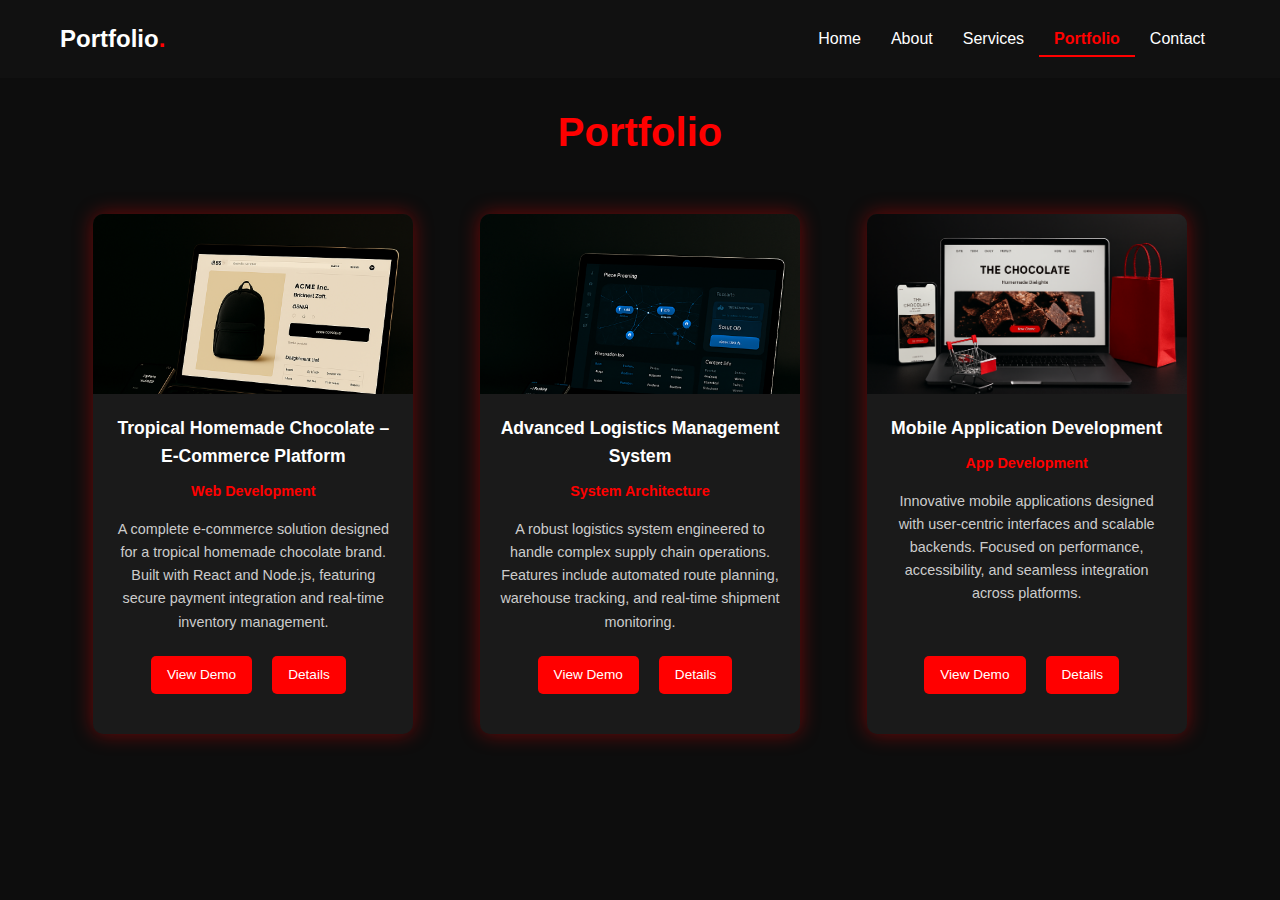
<file: portfolio.html>
<!DOCTYPE html>
<html lang="en">
<head>
  <meta charset="UTF-8">
  <meta name="viewport" content="width=device-width, initial-scale=1.0">
  <title>Portfolio - David Bartzen</title>
  <link rel="stylesheet" href="portfolio.css">
  <link rel="stylesheet" href="style.css">
</head>
<body>
  <!-- Header -->
  <header>
    <div class="logo">Portfolio<span>.</span></div>
    <nav>
      <ul>
        <li><a href="index.html">Home</a></li>
        <li><a href="about.html">About</a></li>
        <li><a href="services.html">Services</a></li>
        <li><a href="portfolio.html" class="active">Portfolio</a></li>
        <li><a href="contact.html">Contact</a></li>
      </ul>
    </nav>
  </header>

  <!-- Portfolio Section -->
  <section id="portfolio" class="portfolio">
    <h2 class="section-title">Portfolio</h2>
    <div class="portfolio-container">
      
      <!-- Project 1 -->
     <div class="portfolio-card">
  <!-- Image on top -->
  <div class="card-image">
    <img src="Ecommerce.png" alt="E-Commerce Project">
  </div>
  <!-- Content below -->
  <div class="card-content">
    <h3>Tropical Homemade Chocolate – E‑Commerce Platform</h3>
    <span class="category">Web Development</span>
    <p>
      A complete e‑commerce solution designed for a tropical homemade chocolate brand. Built with React and Node.js, 
      featuring secure payment integration and real‑time inventory management.
    </p>
    <div class="buttons">
      <a href="#" class="btn">View Demo</a>
      <a href="#" class="btn">Details</a>
    </div>
  </div>
</div>

<div class="portfolio-card">
  <div class="card-image">
    <img src="Logistica.png" alt="Software Manager Project">
  </div>
  <div class="card-content">
    <h3>Advanced Logistics Management System</h3>
    <span class="category">System Architecture</span>
    <p>
      A robust logistics system engineered to handle complex supply chain operations. Features include automated route planning, 
      warehouse tracking, and real‑time shipment monitoring.
    </p>
    <div class="buttons">
      <a href="#" class="btn">View Demo</a>
      <a href="#" class="btn">Details</a>
    </div>
  </div>
</div>

<div class="portfolio-card">
  <div class="card-image">
    <img src="Mobile.png" alt="Mobile App Development Project">
  </div>
  <div class="card-content">
    <h3>Mobile Application Development</h3>
    <span class="category">App Development</span>
    <p>
      Innovative mobile applications designed with user‑centric interfaces and scalable backends. Focused on performance, 
      accessibility, and seamless integration across platforms.
    </p>
    <div class="buttons">
      <a href="#" class="btn">View Demo</a>
      <a href="#" class="btn">Details</a>
    </div>
  </div>
</div>

      <!-- Add more projects here -->

    </div>
  </section>
</body>

</html>
</file>
<file: portfolio.css>
.portfolio {
  padding: 100px 60px;
  background: #0d0d0d;
  color: #fff;
  text-align: center;
}

.section-title {
  font-size: 2.5rem;
  color: red;
  margin-bottom: 50px;
}

.portfolio-container {
  display: grid;
  grid-template-columns: repeat(auto-fit, minmax(280px, 1fr));
  gap: 0px;
  justify-content: center;
}

.portfolio-card {
  background: #1a1a1a;
  border-radius: 10px;
  overflow: hidden;
  box-shadow: 0 0 20px rgba(255,0,0,0.4);
  transition: transform 0.3s, box-shadow 0.3s;
  display: flex;
  flex-direction: column;
  height: 520px; /* altura fixa */
  max-width: 320px; /* largura mais estreita */
  margin: 0 auto;
}

.portfolio-card:hover {
  transform: translateY(-10px);
  box-shadow: 0 0 30px rgba(255,0,0,0.7);
}

.card-image img {
  width: 100%;
  height: 180px;
  object-fit: cover;
  display: block;
}

.card-content {
  padding: 20px;
  flex-grow: 1;
  display: flex;
  flex-direction: column;
  justify-content: space-between;
}

.card-content h3 {
  color: #fff;
  margin-bottom: 10px;
  font-size: 1.1rem;
}

.card-content .category {
  color: red;
  font-weight: bold;
  margin-bottom: 10px;
  font-size: 0.9rem;
}

.card-content p {
  color: #ccc;
  font-size: 0.9rem;
  line-height: 1.4;
  margin-bottom: 20px;
  flex-grow: 1;
}


.portfolio-card .category {
  display: block;
  color: red;
  font-weight: bold;
  margin-bottom: 15px;
}

.portfolio-card p {
  color: #ccc;
  margin-bottom: 20px;
  line-height: 1.6;
}

.buttons {
  display: flex;
  justify-content: center;
  gap: 10px;
  margin-top: auto;
}

.buttons .btn {
  background: red;
  color: #fff;
  padding: 8px 16px;
  border-radius: 5px;
  text-decoration: none;
  font-size: 0.85rem;
  transition: background 0.3s;
}

.buttons .btn:hover {
  background: #ff3333;
}
</file>
<file: style.css>
/* style.css */
* {
  margin: 0;
  padding: 0;
  box-sizing: border-box;
}

body {
  font-family: 'Poppins', sans-serif;
  background-color: #0d0d0d;
  color: #fff;
  line-height: 1.6;
}

header {
  display: flex;
  justify-content: space-between;
  align-items: center;
  padding: 20px 60px;
  background: #111;
  position: fixed;
  width: 100%;
  top: 0;
  z-index: 100;
}

.logo {
  font-size: 1.5rem;
  font-weight: bold;
  color: #fff;
}
.logo span {
  color: red;
}

nav ul {
  display: flex;
  list-style: none;
}
nav ul li a {
  color: #fff; /* cor padrão dos links */
  text-decoration: none;
  padding: 8px 15px;
  transition: color 0.3s;
}

nav ul li a:hover {
  color: #ff3333; /* cor ao passar o mouse */
}

nav ul li a.active {
  color: red; /* cor do link ativo */
  font-weight: bold;
  border-bottom: 2px solid red; /* opcional: linha embaixo para destacar */
}


.hero {
  display: flex;
  justify-content: space-between;
  align-items: center;
  padding: 120px 60px;
  min-height: 100vh;
}

.hero-text {
  max-width: 600px;
}

.hero-text h1 {
  font-size: 3rem;
  color: red;
}
.hero-text h2 {
  font-size: 1.5rem;
  color: #aaa;
}
.hero-text h3 {
  font-size: 1.2rem;
  margin-bottom: 20px;
}

.hero-text p {
  margin-bottom: 20px;
  color: #ccc;
}

.buttons {
  margin-bottom: 20px;
}
.btn {
  display: inline-block;
  padding: 10px 20px;
  background: red;
  color: #fff;
  text-decoration: none;
  border-radius: 5px;
  margin-right: 10px;
  transition: background 0.3s;
}
.btn:hover {
  background: #ff3333;
}
.btn-outline {
  background: transparent;
  border: 2px solid red;
}
.btn-outline:hover {
  background: red;
}

.socials a {
  color: #fff;
  margin-right: 15px;
  font-size: 1.2rem;
  transition: color 0.3s;
}
.socials a:hover {
  color: red;
}

.hero-img img {
  width: 300px;
  border-radius: 50%;
  border: 4px solid red;
  box-shadow: 0 0 20px red;
  margin-right: 60px;
}
#changing-text {
  color: red;
  font-size: 3rem;
  font-weight: bold;
  transition: opacity 0.5s ease-in-out;
}
.hidden {
  opacity: 0;
}
.highlight {
  color: red;       /* mantém o estilo do tema */
  font-weight: bold;
}
#avatar3d {
  width: 420px;
  height: 420px;
  border-radius: 50%;
  box-shadow: 0 0 30px rgba(255, 0, 0, 0.6);
  overflow: hidden;
  position: relative;
}

@media (max-width: 768px) {
  #avatar3d {
    width: 100%;
    height: 280px;
    border-radius: 12px;
  }
}

/* ===== Responsive Layout for Small Screens ===== */
@media (max-width: 768px) {
  header nav ul {
    flex-direction: column;
    align-items: center;
    gap: 10px;
  }

  .portfolio-container {
    grid-template-columns: 1fr;
    padding: 20px;
  }

  .portfolio-card {
    max-width: 100%;
    height: auto;
    margin-bottom: 30px;
  }

  .card-image img {
    height: 160px;
  }

  .card-content {
    padding: 15px;
  }

  .card-content h3 {
    font-size: 1rem;
  }

  .card-content p {
    font-size: 0.85rem;
  }

  .buttons {
    flex-direction: column;
    align-items: center;
  }

  .buttons .btn {
    width: 80%;
    text-align: center;
    margin-bottom: 10px;
  }

  .contact-container,
  .services-container,
  .about-container {
    grid-template-columns: 1fr;
    padding: 20px;
  }

  .contact-form input,
  .contact-form textarea {
    font-size: 0.9rem;
  }

  .section-title {
    font-size: 2rem;
  }
}
</file>
